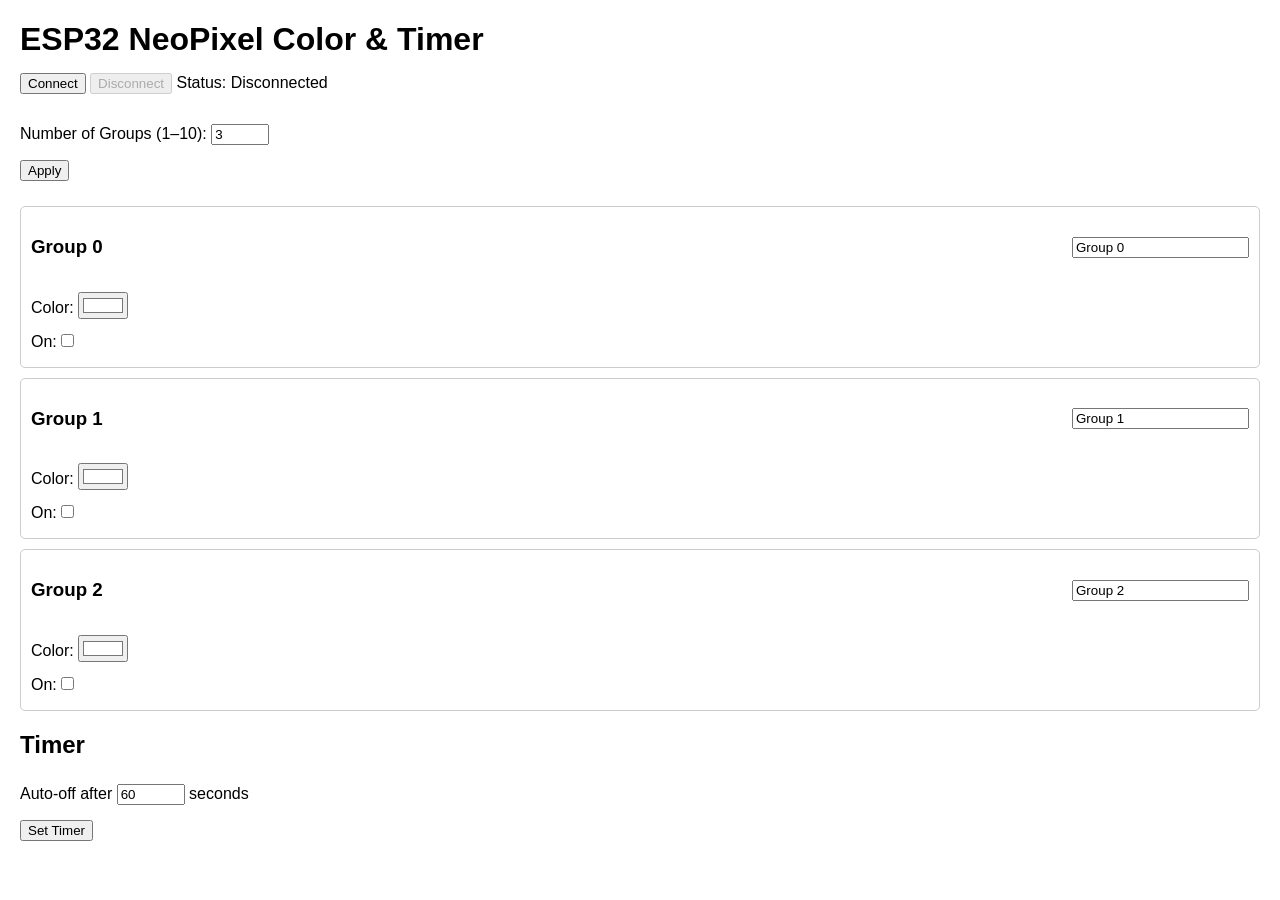
<file: index.html>
<!DOCTYPE html>
<html lang="en">
<head>
  <meta charset="UTF-8">
  <title>ESP32 NeoPixel Color & Timer</title>
  <style>
    body { font-family: sans-serif; margin: 20px; }
    h1 { margin-bottom: 10px; }
    .section { margin-bottom: 20px; }
    .group { border: 1px solid #ccc; padding: 10px; margin-bottom: 10px; border-radius: 5px; }
    .group-header { display: flex; align-items: center; justify-content: space-between; }
    .group-controls { margin-top: 10px; }
    button, input { margin: 5px 0; }
    label { display: block; margin: 5px 0; }
  </style>
</head>
<body>
  <h1>ESP32 NeoPixel Color & Timer</h1>

  <div class="section">
    <button id="connectBtn">Connect</button>
    <button id="disconnectBtn" disabled>Disconnect</button>
    <span id="status">Status: Disconnected</span>
  </div>

  <div class="section">
    <label>
      Number of Groups (1–10):
      <input type="number" id="groupCount" min="1" max="10" value="3" style="width: 50px;">
    </label>
    <button id="setGroupsBtn">Apply</button>
  </div>

  <div id="groupsContainer" class="section"></div>

  <div class="section">
    <h2>Timer</h2>
    <label>
      Auto-off after
      <input type="number" id="timerSeconds" min="1" value="60" style="width: 60px;">
      seconds
    </label>
    <button id="setTimerBtn">Set Timer</button>
  </div>

  <script>
    const UART_SERVICE      = '6e400001-b5a3-f393-e0a9-e50e24dcca9e';
    const RX_CHAR_UUID      = '6e400002-b5a3-f393-e0a9-e50e24dcca9e';
    const TX_CHAR_UUID      = '6e400003-b5a3-f393-e0a9-e50e24dcca9e';
    const MAX_GROUPS        = 10;

    let device, server, service, rxChar;
    let lastColors = Array(MAX_GROUPS).fill('#ffffff');

    // UI elements
    const statusSpan      = document.getElementById('status');
    const connectBtn      = document.getElementById('connectBtn');
    const disconnectBtn   = document.getElementById('disconnectBtn');
    const groupCountInput = document.getElementById('groupCount');
    const setGroupsBtn    = document.getElementById('setGroupsBtn');
    const groupsContainer = document.getElementById('groupsContainer');
    const timerSeconds    = document.getElementById('timerSeconds');
    const setTimerBtn     = document.getElementById('setTimerBtn');

    connectBtn.addEventListener('click', async () => {
      try {
        device = await navigator.bluetooth.requestDevice({
          filters: [{ services: [UART_SERVICE] }]
        });
        server  = await device.gatt.connect();
        service = await server.getPrimaryService(UART_SERVICE);
        rxChar  = await service.getCharacteristic(RX_CHAR_UUID);
        statusSpan.textContent    = 'Status: Connected';
        connectBtn.disabled       = true;
        disconnectBtn.disabled    = false;
      } catch (err) {
        console.error(err);
        statusSpan.textContent = 'Error: ' + err;
      }
    });

    disconnectBtn.addEventListener('click', () => {
      if (device && device.gatt.connected) device.gatt.disconnect();
      statusSpan.textContent    = 'Status: Disconnected';
      connectBtn.disabled       = false;
      disconnectBtn.disabled    = true;
    });

    function sendCommand(cmd) {
      if (!rxChar) return;
      const data = new TextEncoder().encode(cmd + '\n');
      rxChar.writeValue(data).catch(console.error);
      console.log('TX:', cmd);
    }

    // Build dynamic group UI
    function buildGroupControls(count) {
      groupsContainer.innerHTML = '';
      for (let i = 0; i < count; i++) {
        // wrapper
        const div = document.createElement('div');
        div.className = 'group';

        // header with name input
        const hdr = document.createElement('div');
        hdr.className = 'group-header';
        const title = document.createElement('h3');
        title.textContent = `Group ${i}`;
        const nameIn = document.createElement('input');
        nameIn.type = 'text';
        nameIn.value = `Group ${i}`;
        nameIn.style.marginLeft = '10px';
        nameIn.addEventListener('input', () => {
          title.textContent = nameIn.value || `Group ${i}`;
        });
        hdr.appendChild(title);
        hdr.appendChild(nameIn);
        div.appendChild(hdr);

        // controls: color & on/off
        const ctrl = document.createElement('div');
        ctrl.className = 'group-controls';
        // color picker
        const lblColor = document.createElement('label');
        lblColor.textContent = 'Color: ';
        const colorIn = document.createElement('input');
        colorIn.type = 'color';
        colorIn.value = lastColors[i];
        colorIn.addEventListener('change', () => {
          lastColors[i] = colorIn.value;
          const r = parseInt(colorIn.value.substr(1,2),16);
          const g = parseInt(colorIn.value.substr(3,2),16);
          const b = parseInt(colorIn.value.substr(5,2),16);
          sendCommand(`COLOR ${i} ${r} ${g} ${b}`);
        });
        lblColor.appendChild(colorIn);
        ctrl.appendChild(lblColor);

        // on/off switch
        const lblOn = document.createElement('label');
        lblOn.textContent = 'On: ';
        const onIn = document.createElement('input');
        onIn.type = 'checkbox';
        onIn.addEventListener('change', () => {
          if (onIn.checked) {
            // send last color
            const c = lastColors[i];
            const r = parseInt(c.substr(1,2),16),
                  g = parseInt(c.substr(3,2),16),
                  b = parseInt(c.substr(5,2),16);
            sendCommand(`COLOR ${i} ${r} ${g} ${b}`);
          } else {
            // send black
            sendCommand(`COLOR ${i} 0 0 0`);
          }
        });
        lblOn.appendChild(onIn);
        ctrl.appendChild(lblOn);

        div.appendChild(ctrl);
        groupsContainer.appendChild(div);
      }
    }

    setGroupsBtn.addEventListener('click', () => {
      const n = Math.max(1, Math.min(MAX_GROUPS, parseInt(groupCountInput.value)));
      buildGroupControls(n);
    });

    setTimerBtn.addEventListener('click', () => {
      const s = Math.max(1, parseInt(timerSeconds.value));
      sendCommand(`TIMER ${s}`);
    });

    // initialize UI
    buildGroupControls(parseInt(groupCountInput.value));
  </script>
</body>
</html>
</file>
